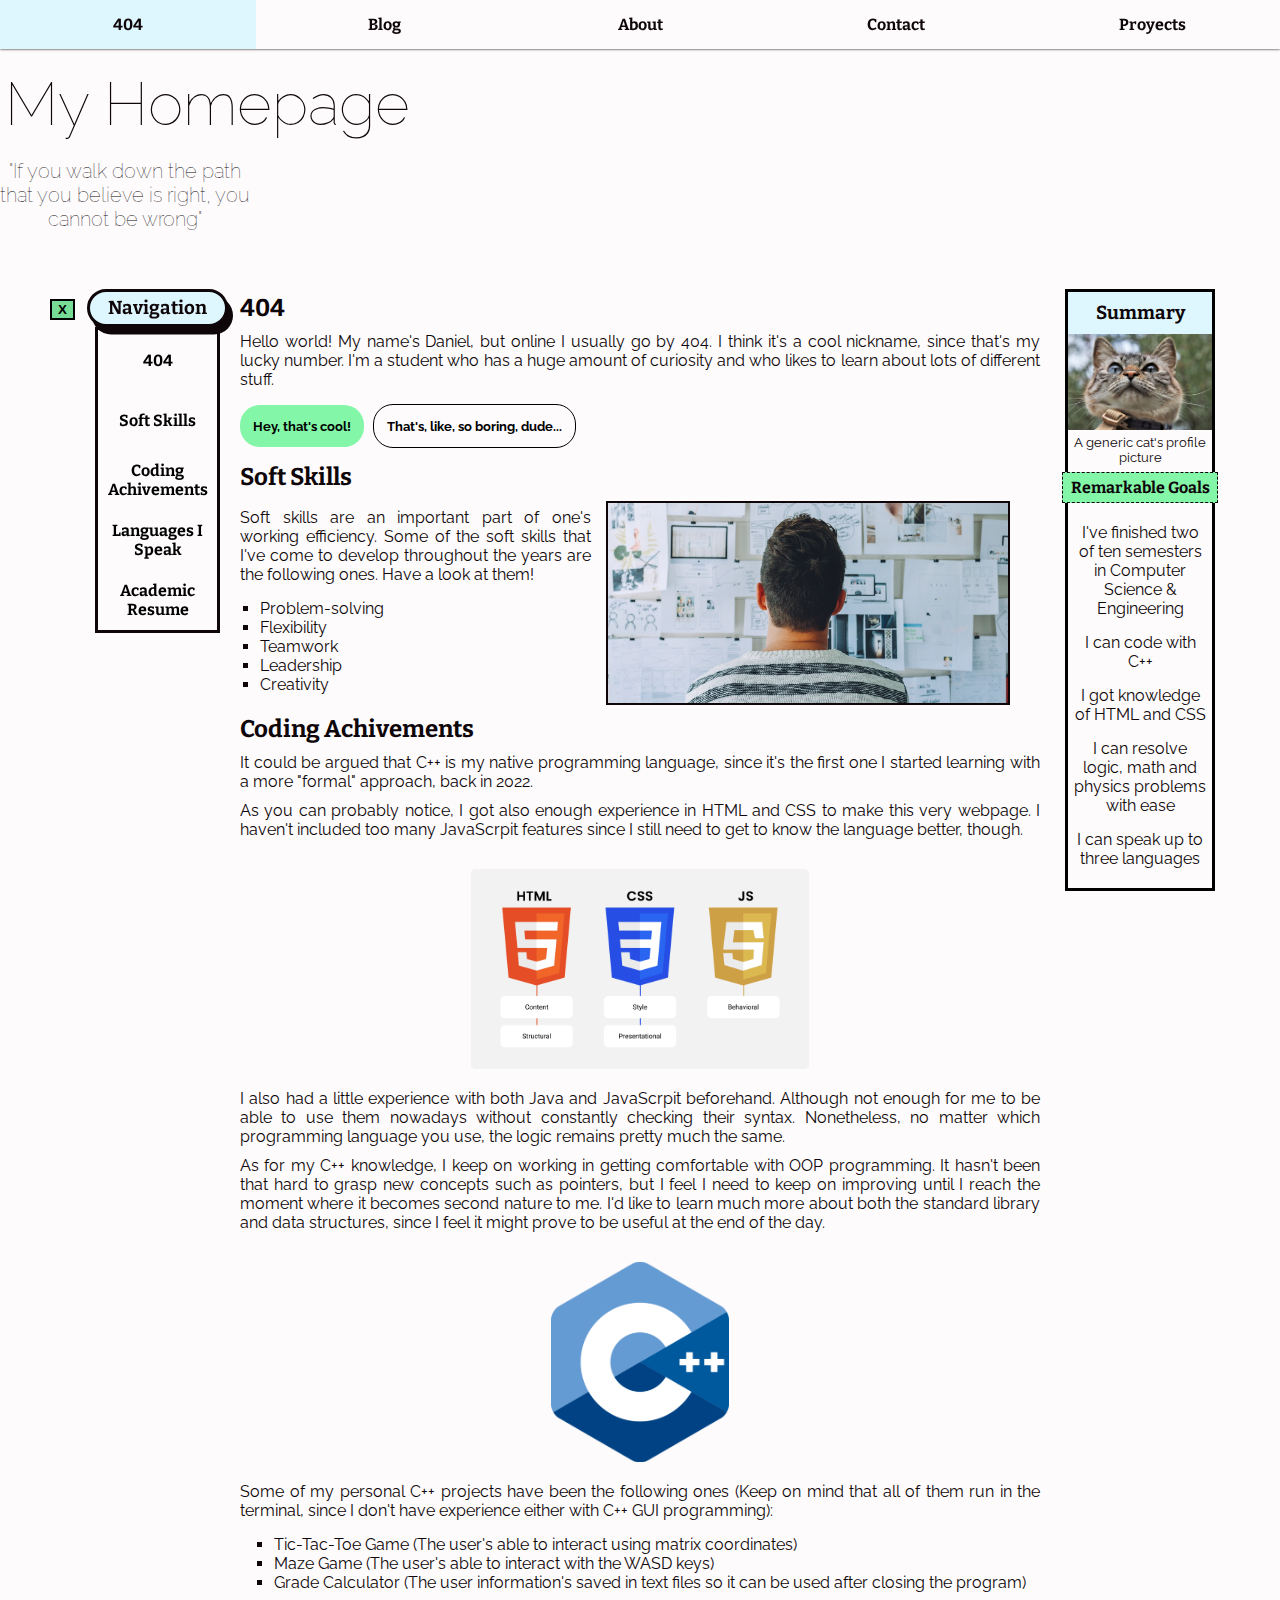
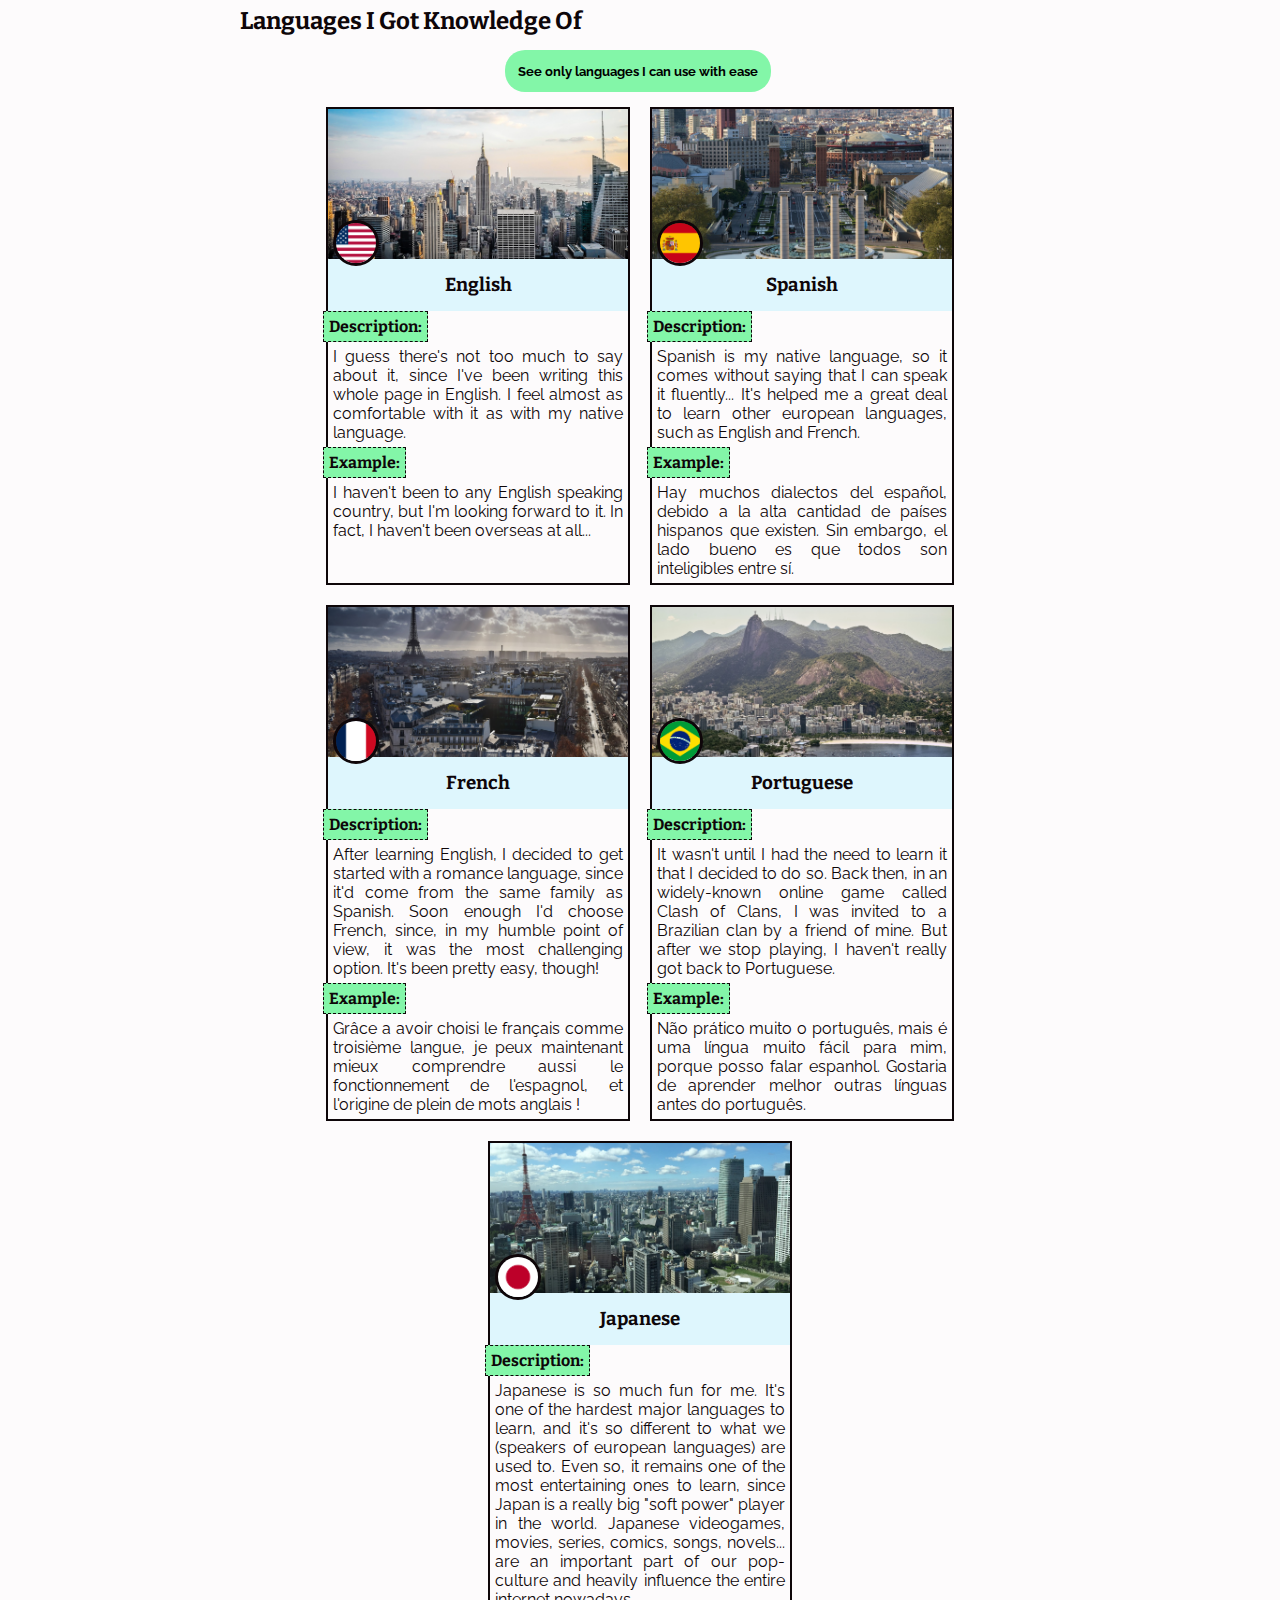
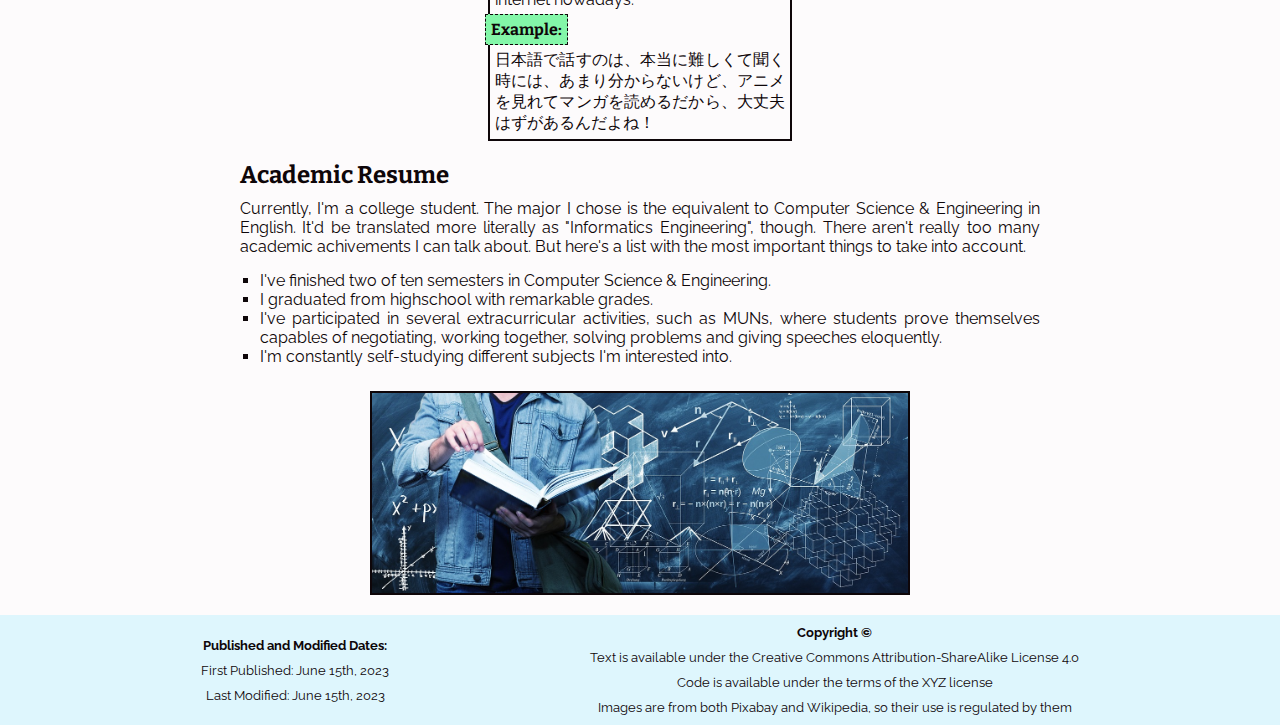
<file: Index.html>
<!DOCTYPE html>
<html lang="en-US">
  <head>
    <meta charset="UTF-8">
    <script src="/script/script.js"></script>
    <link rel="stylesheet" href="/styles/General Style.css">
    <link rel="icon" type="image/x-icon" href="/images/house-solid.svg">
    <link rel="preconnect" href="https://fonts.googleapis.com">
    <link rel="preconnect" href="https://fonts.gstatic.com" crossorigin>
    <link href="https://fonts.googleapis.com/css2?family=Bitter&family=Raleway:wght@100;400&display=swap" rel="stylesheet">
    <title>404 &#124; Home &#128526;</title>
  </head>
  <body>
    <header class="header-bar">
      <ul class="header-list">
        <li class="active-header"><a>404</a></li>
        <li><a>Blog</a></li>
        <li><a>About</a></li>
        <li><a>Contact</a></li>
        <li><a>Proyects</a></li>
      </ul>
    </header>
    <section class="head-section">
      <div class="black-background">
        <h1 class="head-title">My Homepage</h1>
        <p class="head-quote">"If you walk down the path that you believe is right, you cannot be wrong"</p> 
      </div>
    </section>
    <div class="page-main">
      <nav>
        <div class="navigation-section">
          <button onclick="closeNav()" id="nav-button">X</button>
          <h3>Navigation</h3>
          <ul id="nav-list">
            <li><a href="#chapter-1"><p>404</p></a></li>
            <li><a href="#chapter-2"><p>Soft Skills</p></a></li>
            <li><a href="#chapter-3"><p>Coding Achivements</p></a></li>
            <li><a href="#chapter-4"><p>Languages I Speak</p></a></li>
            <li><a href="#chapter-5"><p>Academic Resume</p></a></li>
          </ul>
        </div>
      </nav>
      <div class="page-content">
        <div class="page-section">
          <h2 id="chapter-1">404</h2>
          <p>Hello world! My name's Daniel, but online I usually go by 404. I think it's a cool nickname, since that's my lucky number. I'm a student who has a huge amount of curiosity and who likes to learn about lots of different stuff.</p>
          <button class="primary-button" onclick="coolAlert()">Hey, that's cool!</button>
          <button class="secondary-button" onclick="boringAlert()">That's, like, so boring, dude...</button>
        </div>
        <div class="page-section">
          <h2 id="chapter-2">Soft Skills</h2>
          <div class="soft-skills-content">
            <div class="soft-skill-text">
              <p>Soft skills are an important part of one's working efficiency. Some of the soft skills that I've come to develop throughout the years are the following ones. Have a look at them!</p>
              <ul>
                <li>Problem-solving</li>
                <li>Flexibility</li>
                <li>Teamwork</li>
                <li>Leadership</li>
                <li>Creativity</li>
              </ul>
            </div>
            <img class="thinking-img" src="/images/thinking-man.jpg" alt="thinking-man">
          </div>
        </div>
        <div class="page-section">
          <h2 id="chapter-3">Coding Achivements</h2>
          <div class="coding-content">
            <p>It could be argued that C++ is my native programming language, since it's the first one I started learning with a more "formal" approach, back in 2022.</p>
            <p>As you can probably notice, I got also enough experience in HTML and CSS to make this very webpage. I haven't included too many JavaScrpit features since I still need to get to know the language better, though.</p>
            <img class="centered-img" src="/images/web-development.webp" alt="web-dev">
            <p>I also had a little experience with both Java and JavaScrpit beforehand. Although not enough for me to be able to use them nowadays without constantly checking their syntax. Nonetheless, no matter which programming language you use, the logic remains pretty much the same.</p>
            <p>As for my C++ knowledge, I keep on working in getting comfortable with OOP programming. It hasn't been that hard to grasp new concepts such as pointers, but I feel I need to keep on improving until I reach the moment where it becomes second nature to me. I'd like to learn much more about both the standard library and data structures, since I feel it might prove to be useful at the end of the day.</p>
            <img class="centered-img" src="/images/ISO_C++_Logo.svg.png" alt="cpp">
            <p>Some of my personal C++ projects have been the following ones (Keep on mind that all of them run in the terminal, since I don't have experience either with C++ GUI programming):</p>
            <ul>
              <li>Tic-Tac-Toe Game (The user's able to interact using matrix coordinates)</li>
              <li>Maze Game (The user's able to interact with the WASD keys)</li>
              <li>Grade Calculator (The user information's saved in text files so it can be used after closing the program)</li>
            </ul>
          </div>
        </div>
        <div class="page-section">
          <h2 id="chapter-4">Languages I Got Knowledge Of</h2>
          <div class="languages-section">
            <button class="primary-button" id="visible-languages-button" onclick="changeVisibleLanguages()">See only languages I can use with ease</button>
            <div class="language-grid" id="language-grid">
              <div class="language-section">
                <div class="upper-language-part">
                  <img class="background-img" src="/images/new-york-city.jpg" alt="eng-background">
                  <img class="flag-img" src="/images/us-flag.png" alt="us-flag">
                  <div class="language-level" id="en-level">C1</div>
                </div>
                <div class="lower-language-part">
                  <h3>English</h3>
                  <h4>Description:</h4>
                  <p>I guess there's not too much to say about it, since I've been writing this whole page in English. I feel almost as comfortable with it as with my native language.</p>
                  <h4>Example: </h4>
                  <p>I haven't been to any English speaking country, but I'm looking forward to it. In fact, I haven't been overseas at all...</p>
                </div>
              </div>
              <div class="language-section">
                <div class="upper-language-part">
                  <img class="background-img" src="/images/barcelona.jpg" alt="es-background">
                  <img class="flag-img" src="images/es-flag.png" alt="spain-flag">
                  <div class="language-level" id="es-level">Native</div>
                </div>
                <div class="lower-language-part">
                  <h3>Spanish</h3>
                  <h4>Description:</h4>
                  <p>Spanish is my native language, so it comes without saying that I can speak it fluently... It's helped me a great deal to learn other european languages, such as English and French.</p>
                  <h4>Example: </h4>
                  <p>Hay muchos dialectos del español, debido a la alta cantidad de países hispanos que existen. Sin embargo, el lado bueno es que todos son inteligibles entre sí.</p>
                </div>
              </div>
              <div class="language-section">
                <div class="upper-language-part">
                  <img class="background-img" src="/images/paris.jpg" alt="fr-background">
                  <img class="flag-img" src="/images/fr-flag.png" alt="france-flag">
                  <div class="language-level" id="fr-level">B1</div>
                </div>
                <div class="lower-language-part">
                  <h3>French</h3>
                  <h4>Description:</h4>
                  <p>After learning English, I decided to get started with a romance language, since it'd come from the same family as Spanish. Soon enough I'd choose French, since, in my humble point of view, it was the most challenging option. It's been pretty easy, though!</p>
                  <h4>Example: </h4>
                  <p>Grâce a avoir choisi le français comme troisième langue, je peux maintenant mieux comprendre aussi le fonctionnement de l'espagnol, et l'origine de plein de mots anglais !</p>
                </div>
              </div>
              <div class="language-section" id="portuguese">
                <div class="upper-language-part">
                  <img class="background-img" src="/images/rio-de-janeiro.jpg" alt="br-background">
                  <img class="flag-img" src="/images/br-flag.png" alt="br-flag">
                </div>
                <div class="lower-language-part">
                  <h3>Portuguese</h3>
                  <h4>Description:</h4>
                  <p>It wasn't until I had the need to learn it that I decided to do so. Back then, in an widely-known online game called Clash of Clans, I was invited to a Brazilian clan by a friend of mine. But after we stop playing, I haven't really got back to Portuguese.</p>
                  <h4>Example: </h4>
                  <p>Não prático muito o português, mais é uma língua muito fácil para mim, porque posso falar espanhol. Gostaria de aprender melhor outras línguas antes do português.</p>
                </div>
              </div>
              <div class="language-section" id="japanese">
                <div class="upper-language-part">
                  <img class="background-img" src="/images/tokyo.jpg" alt="jp-background">
                  <img class="flag-img" src="/images/jp-flag.png" alt="jp-flag">
                </div>
                <div class="lower-language-part">
                  <h3>Japanese</h3>
                  <h4>Description:</h4>
                  <p>Japanese is so much fun for me. It's one of the hardest major languages to learn, and it's so different to what we (speakers of european languages) are used to. Even so, it remains one of the most entertaining ones to learn, since Japan is a really big "soft power" player in the world. Japanese videogames, movies, series, comics, songs, novels... are an important part of our pop-culture and heavily influence the entire internet nowadays.</p>
                  <h4>Example: </h4>
                  <p class="japanese-text">日本語で話すのは、本当に難しくて聞く時には、あまり分からないけど、アニメを見れてマンガを読めるだから、大丈夫はずがあるんだよね！</p>
                </div>
              </div>
            </div>
          </div>
        </div>
        <h2 id="chapter-5">Academic Resume</h2>
        <p>Currently, I'm a college student. The major I chose is the equivalent to Computer Science & Engineering in English. It'd be translated more literally as "Informatics Engineering", though. There aren't really too many academic achivements I can talk about. But here's a list with the most important things to take into account.</p>
        <ul>
          <li>I've finished two of ten semesters in Computer Science & Engineering.</li>
          <li>I graduated from highschool with remarkable grades.</li>
          <li>I've participated in several extracurricular activities, such as MUNs, where students prove themselves capables of negotiating, working together, solving problems and giving speeches eloquently.</li>
          <li>I'm constantly self-studying different subjects I'm interested into.</li>
        </ul>
        <img class="student-img" src="/images/student.jpg" alt="student">
      </div>
      <div class="vertical-bar">
        <div class="vertical-content">
          <h3>Summary</h3>
          <img src="/images/profile-pic.jpg" alt="404-pic">
          <p class="pic-description">A generic cat's profile picture</p>
          <h4>Remarkable Goals</h4>
          <ul>
            <li>I've finished two of ten semesters in Computer Science & Engineering</li>
            <li>I can code with C++</li>
            <li>I got knowledge of HTML and CSS</li>
            <li>I can resolve logic, math and physics problems with ease</li>
            <li>I can speak up to three languages</li>
          </ul>
        </div>
      </div>
    </div>
    <div class="footer">
      <div>
        <p class="footer-title">Published and Modified Dates:</p>
        <p>First Published: June 15th, 2023</p>
        <p>Last Modified: June 15th, 2023</p>
      </div>
      <div>
        <p class="footer-title">Copyright &#169;</p>
        <p>Text is available under the Creative Commons Attribution-ShareAlike License 4.0</p>
        <p>Code is available under the terms of the XYZ license</p>
        <p>Images are from both Pixabay and Wikipedia, so their use is regulated by them</p>
      </div>
    </div>
  </body>
</html>
</file>
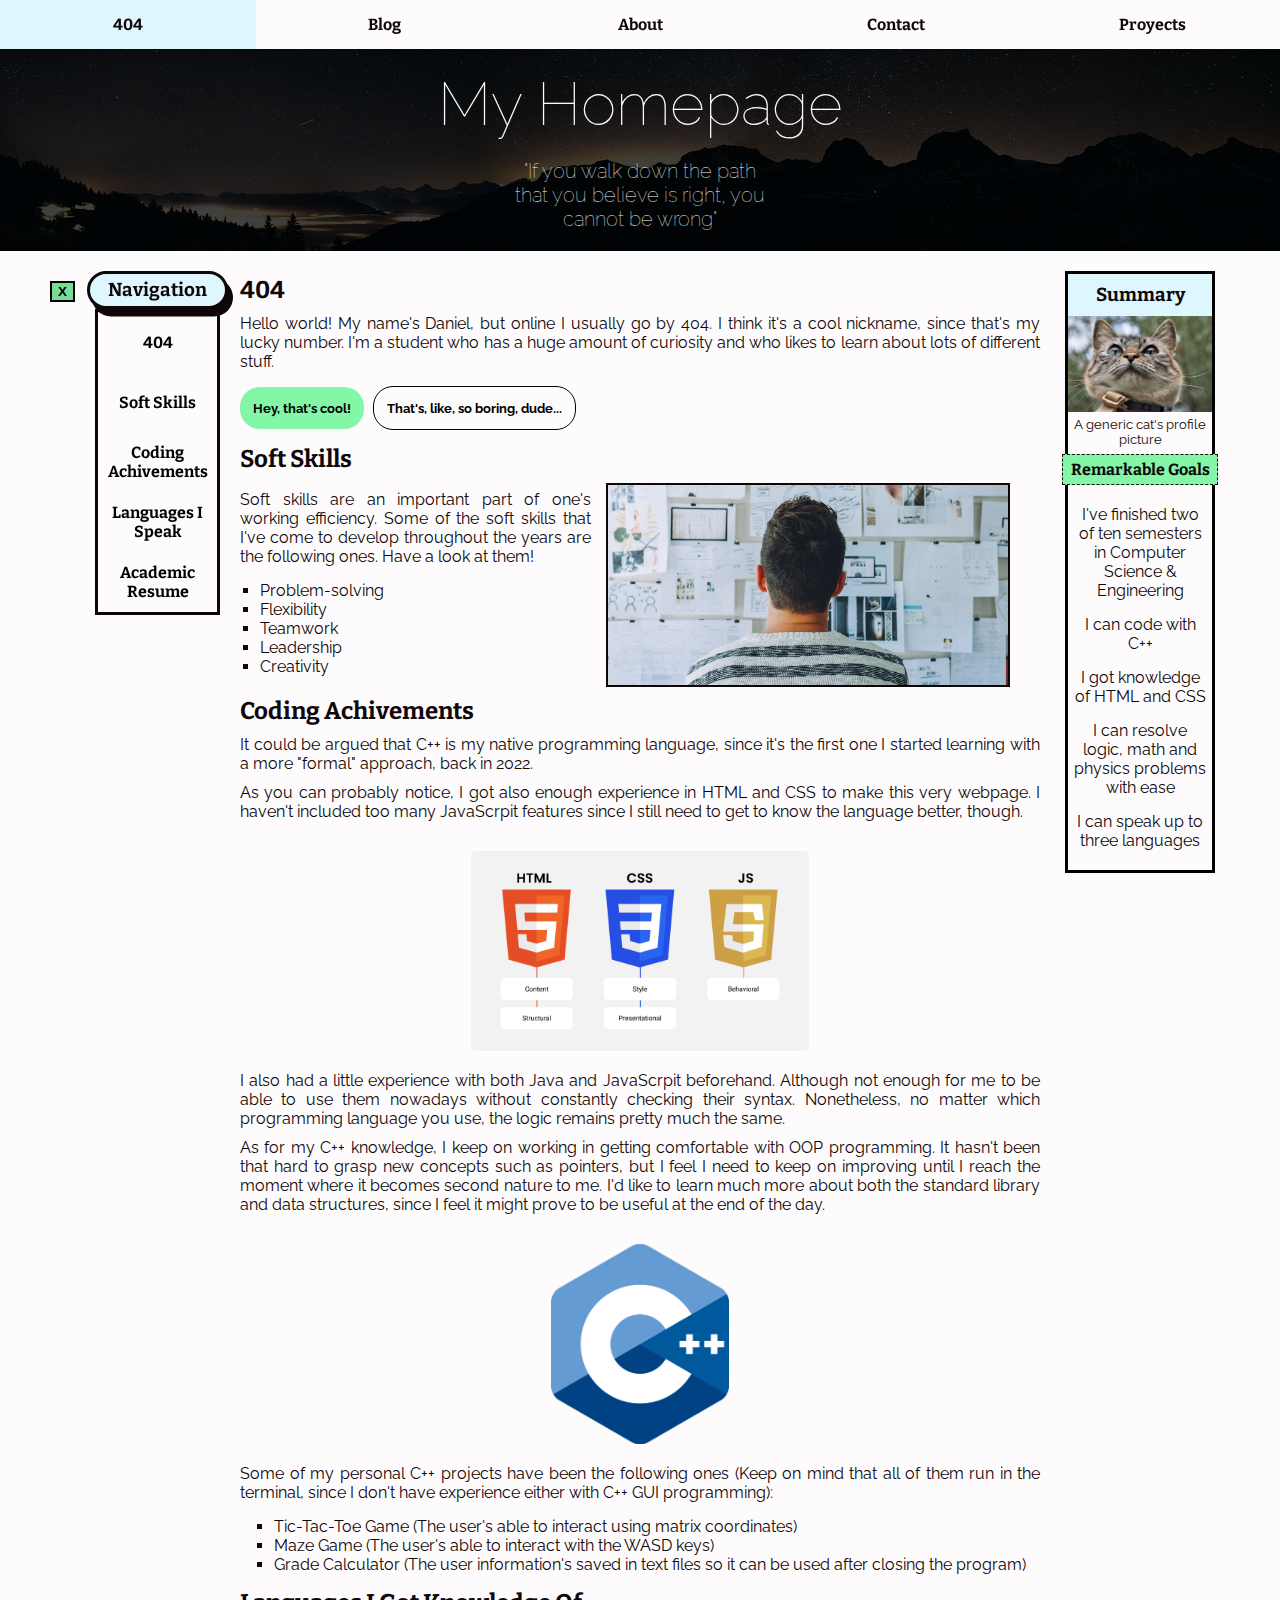
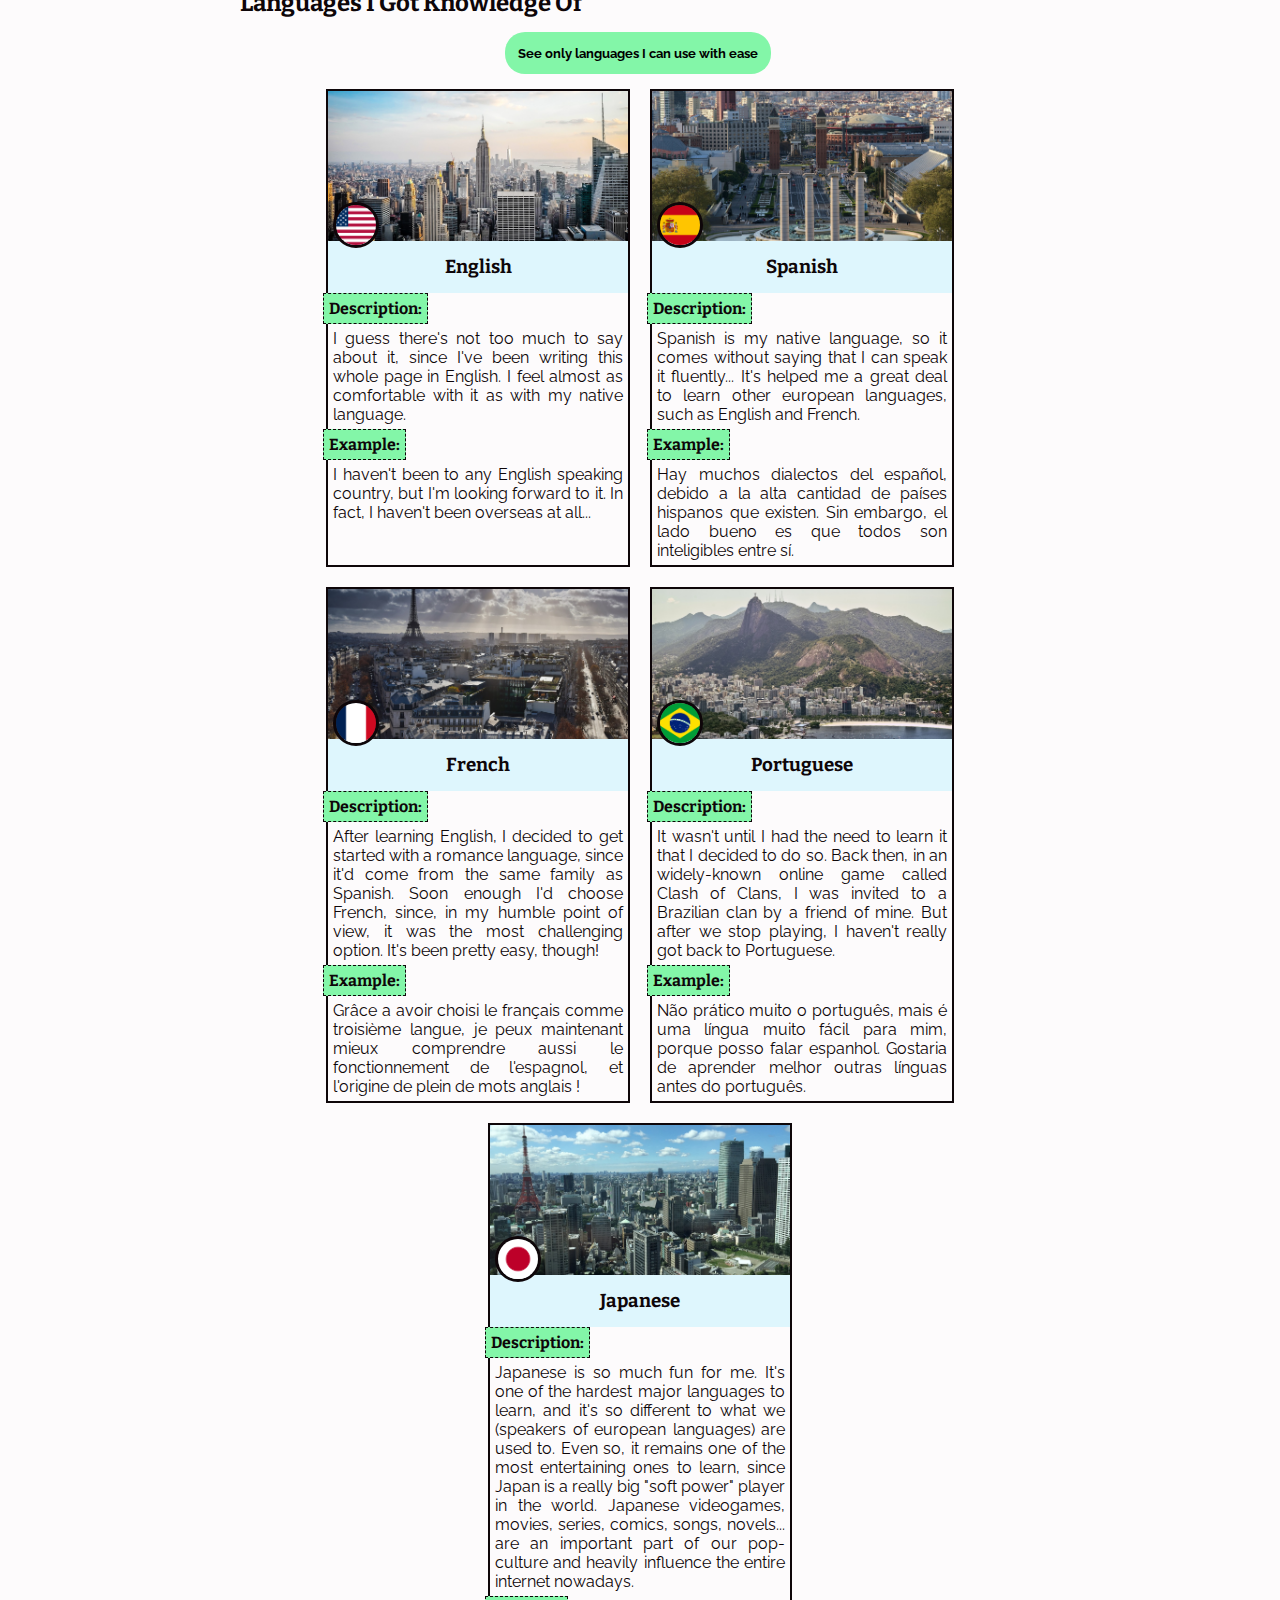
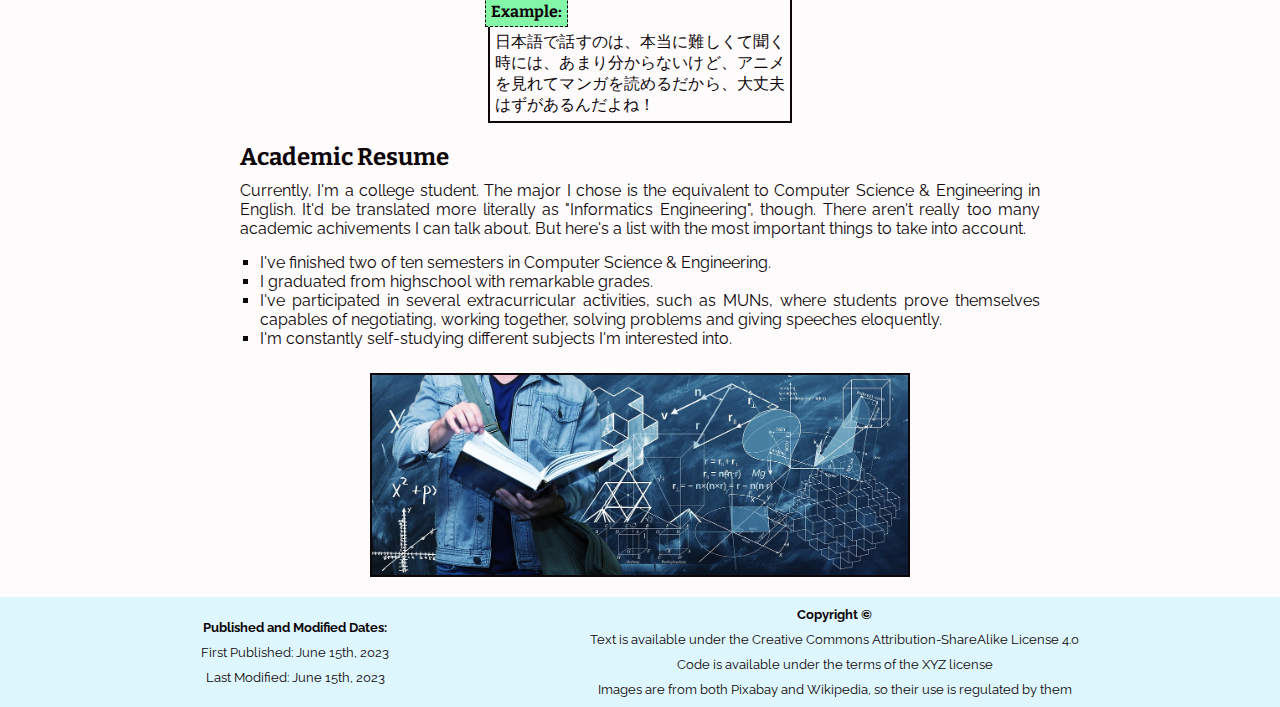
<file: index.html>
<!DOCTYPE html>
<html lang="en-US">
  <head>
    <meta charset="UTF-8">
    <meta name="viewport" content="width=device-width, initial-scale=1.0">
    <script src="script/script.js"></script>
    <link rel="stylesheet" href="styles/General Style.css">
    <link rel="icon" type="image/x-icon" href="images/house-solid.svg">
    <link rel="preconnect" href="https://fonts.googleapis.com">
    <link rel="preconnect" href="https://fonts.gstatic.com" crossorigin>
    <link href="https://fonts.googleapis.com/css2?family=Bitter&family=Raleway:wght@100;400&display=swap" rel="stylesheet">
    <title>404 &#124; Home &#128526;</title>
  </head>
  <body>
    <header class="header-bar">
      <ul class="header-list">
        <li class="active-header"><a>404</a></li>
        <li><a>Blog</a></li>
        <li><a>About</a></li>
        <li><a>Contact</a></li>
        <li><a>Proyects</a></li>
      </ul>
    </header>
    <section class="head-section">
      <div>
        <img class="head-img" src="images/starry-sky.jpg" alt="starry-sky">
        <div class="head-text">
          <h1 class="head-title">My Homepage</h1>
          <p class="head-quote">"If you walk down the path that you believe is right, you cannot be wrong"</p> 
        </div>
      </div>
    </section>
    <div class="page-main">
      <nav>
        <div class="navigation-section">
          <button onclick="closeNav()" id="nav-button">X</button>
          <h3>Navigation</h3>
          <ul id="nav-list">
            <li><a href="#chapter-1"><p>404</p></a></li>
            <li><a href="#chapter-2"><p>Soft Skills</p></a></li>
            <li><a href="#chapter-3"><p>Coding Achivements</p></a></li>
            <li><a href="#chapter-4"><p>Languages I Speak</p></a></li>
            <li><a href="#chapter-5"><p>Academic Resume</p></a></li>
          </ul>
        </div>
      </nav>
      <div class="page-content">
        <div class="page-section">
          <h2 id="chapter-1">404</h2>
          <p>Hello world! My name's Daniel, but online I usually go by 404. I think it's a cool nickname, since that's my lucky number. I'm a student who has a huge amount of curiosity and who likes to learn about lots of different stuff.</p>
          <button class="primary-button" onclick="coolAlert()">Hey, that's cool!</button>
          <button class="secondary-button" onclick="boringAlert()">That's, like, so boring, dude...</button>
        </div>
        <div class="page-section">
          <h2 id="chapter-2">Soft Skills</h2>
          <div class="soft-skills-content">
            <div class="soft-skill-text">
              <p>Soft skills are an important part of one's working efficiency. Some of the soft skills that I've come to develop throughout the years are the following ones. Have a look at them!</p>
              <ul>
                <li>Problem-solving</li>
                <li>Flexibility</li>
                <li>Teamwork</li>
                <li>Leadership</li>
                <li>Creativity</li>
              </ul>
            </div>
            <img class="thinking-img" src="images/thinking-man.jpg" alt="thinking-man">
          </div>
        </div>
        <div class="page-section">
          <h2 id="chapter-3">Coding Achivements</h2>
          <div class="coding-content">
            <p>It could be argued that C++ is my native programming language, since it's the first one I started learning with a more "formal" approach, back in 2022.</p>
            <p>As you can probably notice, I got also enough experience in HTML and CSS to make this very webpage. I haven't included too many JavaScrpit features since I still need to get to know the language better, though.</p>
            <img class="centered-img" src="images/web-development.webp" alt="web-dev">
            <p>I also had a little experience with both Java and JavaScrpit beforehand. Although not enough for me to be able to use them nowadays without constantly checking their syntax. Nonetheless, no matter which programming language you use, the logic remains pretty much the same.</p>
            <p>As for my C++ knowledge, I keep on working in getting comfortable with OOP programming. It hasn't been that hard to grasp new concepts such as pointers, but I feel I need to keep on improving until I reach the moment where it becomes second nature to me. I'd like to learn much more about both the standard library and data structures, since I feel it might prove to be useful at the end of the day.</p>
            <img class="centered-img" src="images/ISO_C++_Logo.svg.png" alt="cpp">
            <p>Some of my personal C++ projects have been the following ones (Keep on mind that all of them run in the terminal, since I don't have experience either with C++ GUI programming):</p>
            <ul>
              <li>Tic-Tac-Toe Game (The user's able to interact using matrix coordinates)</li>
              <li>Maze Game (The user's able to interact with the WASD keys)</li>
              <li>Grade Calculator (The user information's saved in text files so it can be used after closing the program)</li>
            </ul>
          </div>
        </div>
        <div class="page-section">
          <h2 id="chapter-4">Languages I Got Knowledge Of</h2>
          <div class="languages-section">
            <button class="primary-button" id="visible-languages-button" onclick="changeVisibleLanguages()">See only languages I can use with ease</button>
            <div class="language-grid" id="language-grid">
              <div class="language-section">
                <div class="upper-language-part">
                  <img class="background-img" src="images/new-york-city.jpg" alt="eng-background">
                  <img class="flag-img" src="images/us-flag.png" alt="us-flag">
                  <div class="language-level" id="en-level">C1</div>
                </div>
                <div class="lower-language-part">
                  <h3>English</h3>
                  <h4>Description:</h4>
                  <p>I guess there's not too much to say about it, since I've been writing this whole page in English. I feel almost as comfortable with it as with my native language.</p>
                  <h4>Example: </h4>
                  <p>I haven't been to any English speaking country, but I'm looking forward to it. In fact, I haven't been overseas at all...</p>
                </div>
              </div>
              <div class="language-section">
                <div class="upper-language-part">
                  <img class="background-img" src="images/barcelona.jpg" alt="es-background">
                  <img class="flag-img" src="images/es-flag.png" alt="spain-flag">
                  <div class="language-level" id="es-level">Native</div>
                </div>
                <div class="lower-language-part">
                  <h3>Spanish</h3>
                  <h4>Description:</h4>
                  <p>Spanish is my native language, so it comes without saying that I can speak it fluently... It's helped me a great deal to learn other european languages, such as English and French.</p>
                  <h4>Example: </h4>
                  <p>Hay muchos dialectos del español, debido a la alta cantidad de países hispanos que existen. Sin embargo, el lado bueno es que todos son inteligibles entre sí.</p>
                </div>
              </div>
              <div class="language-section">
                <div class="upper-language-part">
                  <img class="background-img" src="images/paris.jpg" alt="fr-background">
                  <img class="flag-img" src="images/fr-flag.png" alt="france-flag">
                  <div class="language-level" id="fr-level">B1</div>
                </div>
                <div class="lower-language-part">
                  <h3>French</h3>
                  <h4>Description:</h4>
                  <p>After learning English, I decided to get started with a romance language, since it'd come from the same family as Spanish. Soon enough I'd choose French, since, in my humble point of view, it was the most challenging option. It's been pretty easy, though!</p>
                  <h4>Example: </h4>
                  <p>Grâce a avoir choisi le français comme troisième langue, je peux maintenant mieux comprendre aussi le fonctionnement de l'espagnol, et l'origine de plein de mots anglais !</p>
                </div>
              </div>
              <div class="language-section" id="portuguese">
                <div class="upper-language-part">
                  <img class="background-img" src="images/rio-de-janeiro.jpg" alt="br-background">
                  <img class="flag-img" src="images/br-flag.png" alt="br-flag">
                </div>
                <div class="lower-language-part">
                  <h3>Portuguese</h3>
                  <h4>Description:</h4>
                  <p>It wasn't until I had the need to learn it that I decided to do so. Back then, in an widely-known online game called Clash of Clans, I was invited to a Brazilian clan by a friend of mine. But after we stop playing, I haven't really got back to Portuguese.</p>
                  <h4>Example: </h4>
                  <p>Não prático muito o português, mais é uma língua muito fácil para mim, porque posso falar espanhol. Gostaria de aprender melhor outras línguas antes do português.</p>
                </div>
              </div>
              <div class="language-section" id="japanese">
                <div class="upper-language-part">
                  <img class="background-img" src="images/tokyo.jpg" alt="jp-background">
                  <img class="flag-img" src="images/jp-flag.png" alt="jp-flag">
                </div>
                <div class="lower-language-part">
                  <h3>Japanese</h3>
                  <h4>Description:</h4>
                  <p>Japanese is so much fun for me. It's one of the hardest major languages to learn, and it's so different to what we (speakers of european languages) are used to. Even so, it remains one of the most entertaining ones to learn, since Japan is a really big "soft power" player in the world. Japanese videogames, movies, series, comics, songs, novels... are an important part of our pop-culture and heavily influence the entire internet nowadays.</p>
                  <h4>Example: </h4>
                  <p class="japanese-text">日本語で話すのは、本当に難しくて聞く時には、あまり分からないけど、アニメを見れてマンガを読めるだから、大丈夫はずがあるんだよね！</p>
                </div>
              </div>
            </div>
          </div>
        </div>
        <h2 id="chapter-5">Academic Resume</h2>
        <p>Currently, I'm a college student. The major I chose is the equivalent to Computer Science & Engineering in English. It'd be translated more literally as "Informatics Engineering", though. There aren't really too many academic achivements I can talk about. But here's a list with the most important things to take into account.</p>
        <ul>
          <li>I've finished two of ten semesters in Computer Science & Engineering.</li>
          <li>I graduated from highschool with remarkable grades.</li>
          <li>I've participated in several extracurricular activities, such as MUNs, where students prove themselves capables of negotiating, working together, solving problems and giving speeches eloquently.</li>
          <li>I'm constantly self-studying different subjects I'm interested into.</li>
        </ul>
        <img class="student-img" src="images/student.jpg" alt="student">
      </div>
      <div class="vertical-bar">
        <div class="vertical-content">
          <h3>Summary</h3>
          <img src="images/profile-pic.jpg" alt="404-pic">
          <p class="pic-description">A generic cat's profile picture</p>
          <h4>Remarkable Goals</h4>
          <ul>
            <li>I've finished two of ten semesters in Computer Science & Engineering</li>
            <li>I can code with C++</li>
            <li>I got knowledge of HTML and CSS</li>
            <li>I can resolve logic, math and physics problems with ease</li>
            <li>I can speak up to three languages</li>
          </ul>
        </div>
      </div>
    </div>
    <div class="footer">
      <div>
        <p class="footer-title">Published and Modified Dates:</p>
        <p>First Published: June 15th, 2023</p>
        <p>Last Modified: June 15th, 2023</p>
      </div>
      <div>
        <p class="footer-title">Copyright &#169;</p>
        <p>Text is available under the Creative Commons Attribution-ShareAlike License 4.0</p>
        <p>Code is available under the terms of the XYZ license</p>
        <p>Images are from both Pixabay and Wikipedia, so their use is regulated by them</p>
      </div>
    </div>
  </body>
</html>
</file>
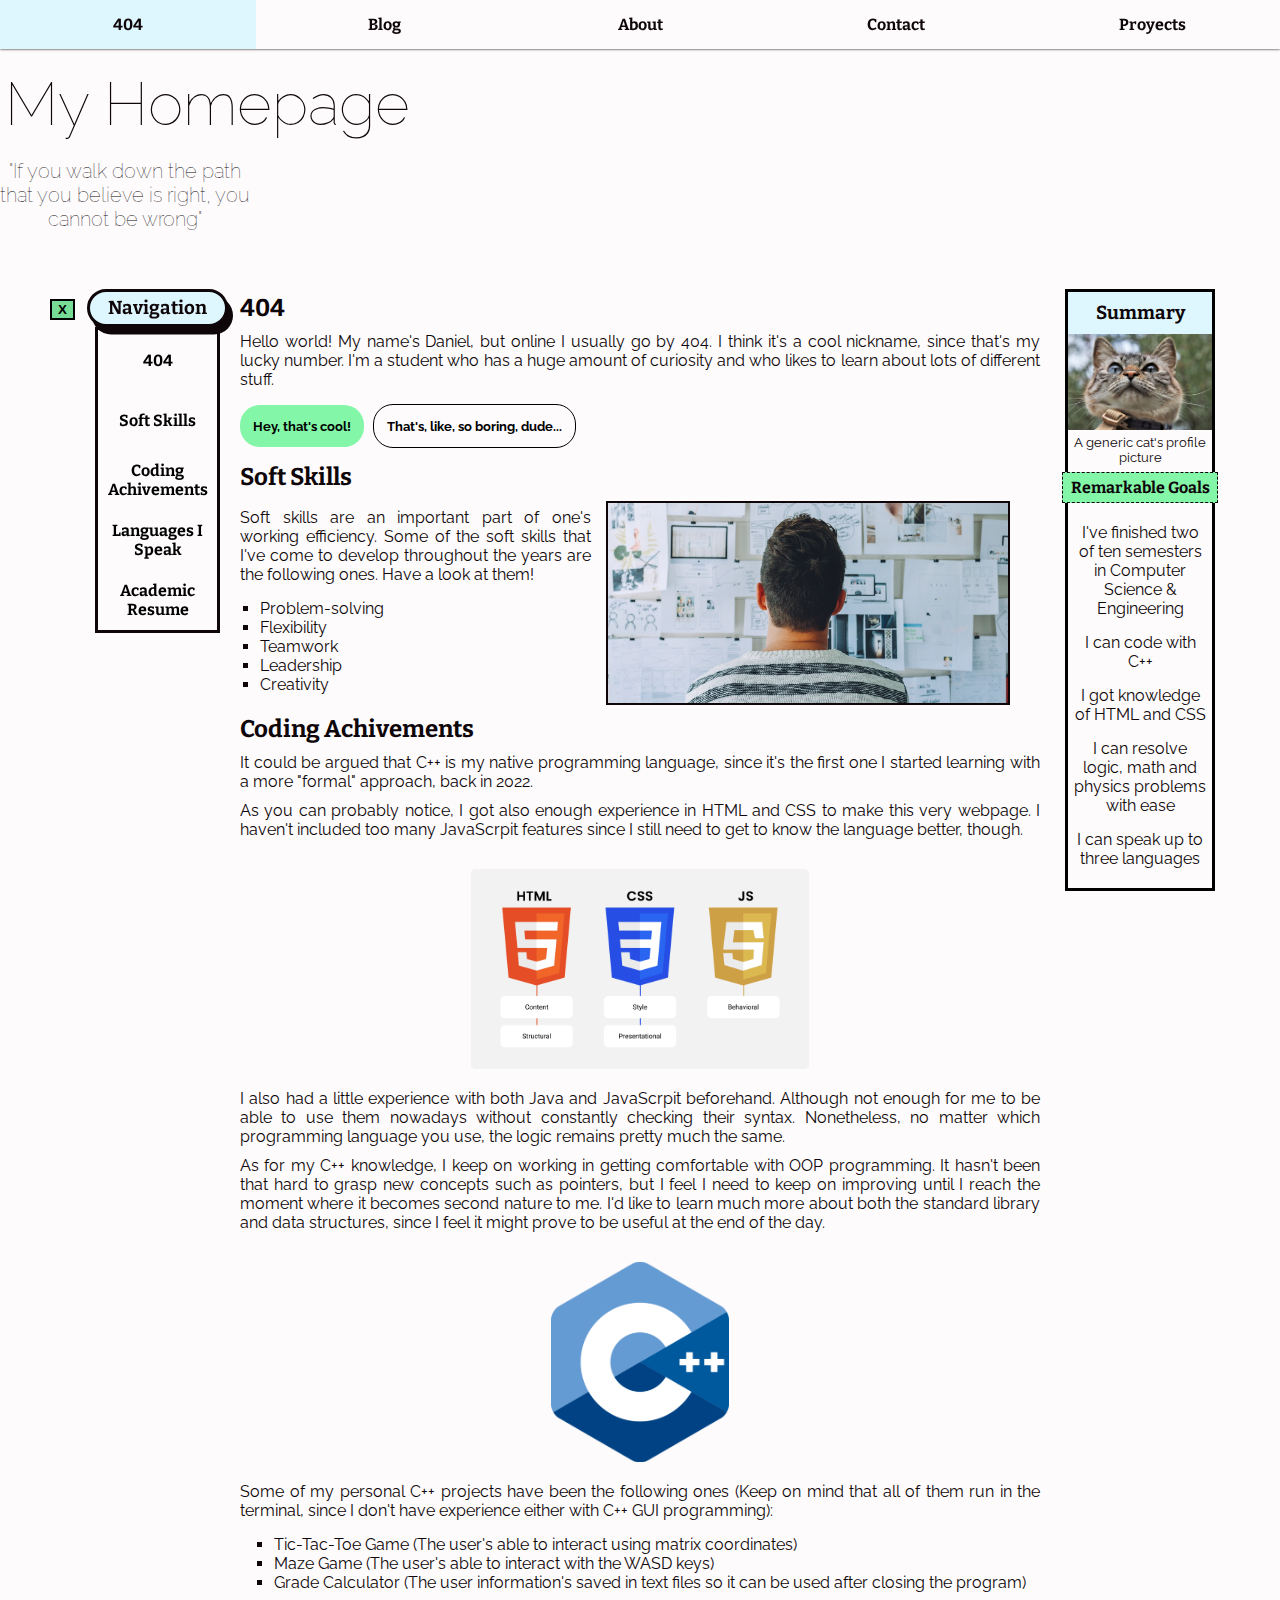
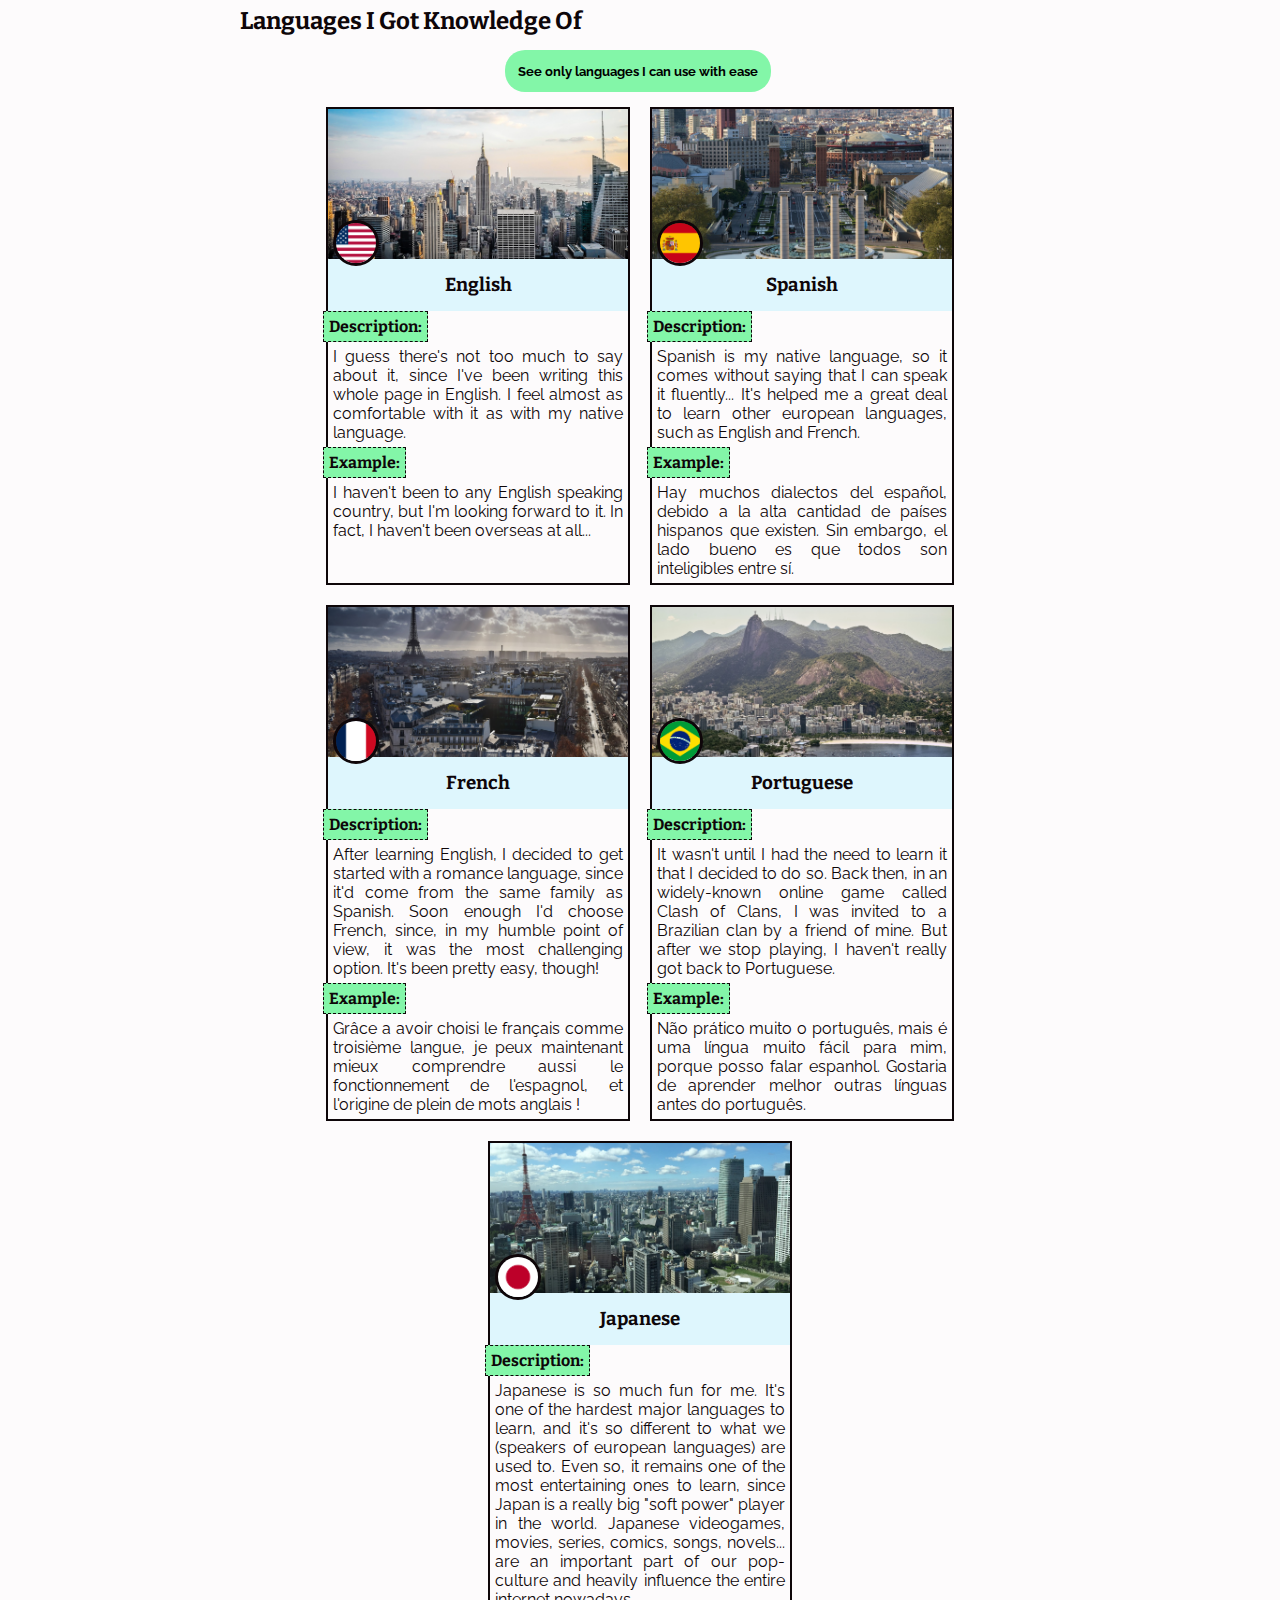
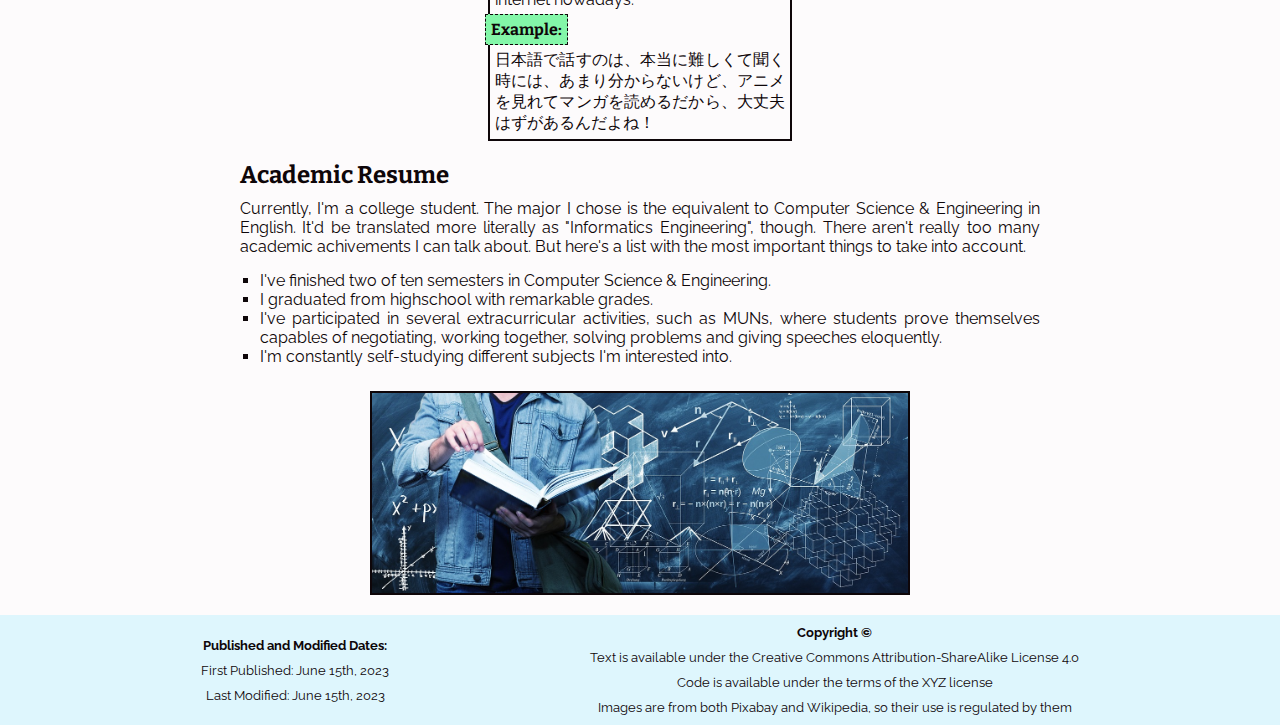
<file: 404 Home.html>
<!DOCTYPE html>
<html lang="en-US">
  <head>
    <meta charset="UTF-8">
    <script src="/script/script.js"></script>
    <link rel="stylesheet" href="/styles/General Style.css">
    <link rel="icon" type="image/x-icon" href="/images/house-solid.svg">
    <link rel="preconnect" href="https://fonts.googleapis.com">
    <link rel="preconnect" href="https://fonts.gstatic.com" crossorigin>
    <link href="https://fonts.googleapis.com/css2?family=Bitter&family=Raleway:wght@100;400&display=swap" rel="stylesheet">
    <title>404 &#124; Home &#128526;</title>
  </head>
  <body>
    <header class="header-bar">
      <ul class="header-list">
        <li class="active-header"><a>404</a></li>
        <li><a>Blog</a></li>
        <li><a>About</a></li>
        <li><a>Contact</a></li>
        <li><a>Proyects</a></li>
      </ul>
    </header>
    <section class="head-section">
      <div class="black-background">
        <h1 class="head-title">My Homepage</h1>
        <p class="head-quote">"If you walk down the path that you believe is right, you cannot be wrong"</p> 
      </div>
    </section>
    <div class="page-main">
      <nav>
        <div class="navigation-section">
          <button onclick="closeNav()" id="nav-button">X</button>
          <h3>Navigation</h3>
          <ul id="nav-list">
            <li><a href="#chapter-1"><p>404</p></a></li>
            <li><a href="#chapter-2"><p>Soft Skills</p></a></li>
            <li><a href="#chapter-3"><p>Coding Achivements</p></a></li>
            <li><a href="#chapter-4"><p>Languages I Speak</p></a></li>
            <li><a href="#chapter-5"><p>Academic Resume</p></a></li>
          </ul>
        </div>
      </nav>
      <div class="page-content">
        <div class="page-section">
          <h2 id="chapter-1">404</h2>
          <p>Hello world! My name's Daniel, but online I usually go by 404. I think it's a cool nickname, since that's my lucky number. I'm a student who has a huge amount of curiosity and who likes to learn about lots of different stuff.</p>
          <button class="primary-button" onclick="coolAlert()">Hey, that's cool!</button>
          <button class="secondary-button" onclick="boringAlert()">That's, like, so boring, dude...</button>
        </div>
        <div class="page-section">
          <h2 id="chapter-2">Soft Skills</h2>
          <div class="soft-skills-content">
            <div class="soft-skill-text">
              <p>Soft skills are an important part of one's working efficiency. Some of the soft skills that I've come to develop throughout the years are the following ones. Have a look at them!</p>
              <ul>
                <li>Problem-solving</li>
                <li>Flexibility</li>
                <li>Teamwork</li>
                <li>Leadership</li>
                <li>Creativity</li>
              </ul>
            </div>
            <img class="thinking-img" src="/images/thinking-man.jpg" alt="thinking-man">
          </div>
        </div>
        <div class="page-section">
          <h2 id="chapter-3">Coding Achivements</h2>
          <div class="coding-content">
            <p>It could be argued that C++ is my native programming language, since it's the first one I started learning with a more "formal" approach, back in 2022.</p>
            <p>As you can probably notice, I got also enough experience in HTML and CSS to make this very webpage. I haven't included too many JavaScrpit features since I still need to get to know the language better, though.</p>
            <img class="centered-img" src="/images/web-development.webp" alt="web-dev">
            <p>I also had a little experience with both Java and JavaScrpit beforehand. Although not enough for me to be able to use them nowadays without constantly checking their syntax. Nonetheless, no matter which programming language you use, the logic remains pretty much the same.</p>
            <p>As for my C++ knowledge, I keep on working in getting comfortable with OOP programming. It hasn't been that hard to grasp new concepts such as pointers, but I feel I need to keep on improving until I reach the moment where it becomes second nature to me. I'd like to learn much more about both the standard library and data structures, since I feel it might prove to be useful at the end of the day.</p>
            <img class="centered-img" src="/images/ISO_C++_Logo.svg.png" alt="cpp">
            <p>Some of my personal C++ projects have been the following ones (Keep on mind that all of them run in the terminal, since I don't have experience either with C++ GUI programming):</p>
            <ul>
              <li>Tic-Tac-Toe Game (The user's able to interact using matrix coordinates)</li>
              <li>Maze Game (The user's able to interact with the WASD keys)</li>
              <li>Grade Calculator (The user information's saved in text files so it can be used after closing the program)</li>
            </ul>
          </div>
        </div>
        <div class="page-section">
          <h2 id="chapter-4">Languages I Got Knowledge Of</h2>
          <div class="languages-section">
            <button class="primary-button" id="visible-languages-button" onclick="changeVisibleLanguages()">See only languages I can use with ease</button>
            <div class="language-grid" id="language-grid">
              <div class="language-section">
                <div class="upper-language-part">
                  <img class="background-img" src="/images/new-york-city.jpg" alt="eng-background">
                  <img class="flag-img" src="/images/us-flag.png" alt="us-flag">
                  <div class="language-level" id="en-level">C1</div>
                </div>
                <div class="lower-language-part">
                  <h3>English</h3>
                  <h4>Description:</h4>
                  <p>I guess there's not too much to say about it, since I've been writing this whole page in English. I feel almost as comfortable with it as with my native language.</p>
                  <h4>Example: </h4>
                  <p>I haven't been to any English speaking country, but I'm looking forward to it. In fact, I haven't been overseas at all...</p>
                </div>
              </div>
              <div class="language-section">
                <div class="upper-language-part">
                  <img class="background-img" src="/images/barcelona.jpg" alt="es-background">
                  <img class="flag-img" src="images/es-flag.png" alt="spain-flag">
                  <div class="language-level" id="es-level">Native</div>
                </div>
                <div class="lower-language-part">
                  <h3>Spanish</h3>
                  <h4>Description:</h4>
                  <p>Spanish is my native language, so it comes without saying that I can speak it fluently... It's helped me a great deal to learn other european languages, such as English and French.</p>
                  <h4>Example: </h4>
                  <p>Hay muchos dialectos del español, debido a la alta cantidad de países hispanos que existen. Sin embargo, el lado bueno es que todos son inteligibles entre sí.</p>
                </div>
              </div>
              <div class="language-section">
                <div class="upper-language-part">
                  <img class="background-img" src="/images/paris.jpg" alt="fr-background">
                  <img class="flag-img" src="/images/fr-flag.png" alt="france-flag">
                  <div class="language-level" id="fr-level">B1</div>
                </div>
                <div class="lower-language-part">
                  <h3>French</h3>
                  <h4>Description:</h4>
                  <p>After learning English, I decided to get started with a romance language, since it'd come from the same family as Spanish. Soon enough I'd choose French, since, in my humble point of view, it was the most challenging option. It's been pretty easy, though!</p>
                  <h4>Example: </h4>
                  <p>Grâce a avoir choisi le français comme troisième langue, je peux maintenant mieux comprendre aussi le fonctionnement de l'espagnol, et l'origine de plein de mots anglais !</p>
                </div>
              </div>
              <div class="language-section" id="portuguese">
                <div class="upper-language-part">
                  <img class="background-img" src="/images/rio-de-janeiro.jpg" alt="br-background">
                  <img class="flag-img" src="/images/br-flag.png" alt="br-flag">
                </div>
                <div class="lower-language-part">
                  <h3>Portuguese</h3>
                  <h4>Description:</h4>
                  <p>It wasn't until I had the need to learn it that I decided to do so. Back then, in an widely-known online game called Clash of Clans, I was invited to a Brazilian clan by a friend of mine. But after we stop playing, I haven't really got back to Portuguese.</p>
                  <h4>Example: </h4>
                  <p>Não prático muito o português, mais é uma língua muito fácil para mim, porque posso falar espanhol. Gostaria de aprender melhor outras línguas antes do português.</p>
                </div>
              </div>
              <div class="language-section" id="japanese">
                <div class="upper-language-part">
                  <img class="background-img" src="/images/tokyo.jpg" alt="jp-background">
                  <img class="flag-img" src="/images/jp-flag.png" alt="jp-flag">
                </div>
                <div class="lower-language-part">
                  <h3>Japanese</h3>
                  <h4>Description:</h4>
                  <p>Japanese is so much fun for me. It's one of the hardest major languages to learn, and it's so different to what we (speakers of european languages) are used to. Even so, it remains one of the most entertaining ones to learn, since Japan is a really big "soft power" player in the world. Japanese videogames, movies, series, comics, songs, novels... are an important part of our pop-culture and heavily influence the entire internet nowadays.</p>
                  <h4>Example: </h4>
                  <p class="japanese-text">日本語で話すのは、本当に難しくて聞く時には、あまり分からないけど、アニメを見れてマンガを読めるだから、大丈夫はずがあるんだよね！</p>
                </div>
              </div>
            </div>
          </div>
        </div>
        <h2 id="chapter-5">Academic Resume</h2>
        <p>Currently, I'm a college student. The major I chose is the equivalent to Computer Science & Engineering in English. It'd be translated more literally as "Informatics Engineering", though. There aren't really too many academic achivements I can talk about. But here's a list with the most important things to take into account.</p>
        <ul>
          <li>I've finished two of ten semesters in Computer Science & Engineering.</li>
          <li>I graduated from highschool with remarkable grades.</li>
          <li>I've participated in several extracurricular activities, such as MUNs, where students prove themselves capables of negotiating, working together, solving problems and giving speeches eloquently.</li>
          <li>I'm constantly self-studying different subjects I'm interested into.</li>
        </ul>
        <img class="student-img" src="/images/student.jpg" alt="student">
      </div>
      <div class="vertical-bar">
        <div class="vertical-content">
          <h3>Summary</h3>
          <img src="/images/profile-pic.jpg" alt="404-pic">
          <p class="pic-description">A generic cat's profile picture</p>
          <h4>Remarkable Goals</h4>
          <ul>
            <li>I've finished two of ten semesters in Computer Science & Engineering</li>
            <li>I can code with C++</li>
            <li>I got knowledge of HTML and CSS</li>
            <li>I can resolve logic, math and physics problems with ease</li>
            <li>I can speak up to three languages</li>
          </ul>
        </div>
      </div>
    </div>
    <div class="footer">
      <div>
        <p class="footer-title">Published and Modified Dates:</p>
        <p>First Published: June 15th, 2023</p>
        <p>Last Modified: June 15th, 2023</p>
      </div>
      <div>
        <p class="footer-title">Copyright &#169;</p>
        <p>Text is available under the Creative Commons Attribution-ShareAlike License 4.0</p>
        <p>Code is available under the terms of the XYZ license</p>
        <p>Images are from both Pixabay and Wikipedia, so their use is regulated by them</p>
      </div>
    </div>
  </body>
</html>
</file>
<file: styles/General Style.css>
/*  Hello, this is 404
 *  I personally didn't think I'd use 
 *  too much space here, so I only created
 *  a file for css styles (I was wrong).
 *  If you're learning css, I totally discourage
 *  you of reading this code at all...
 *  Next time, I'll be sure to write cleaner code,
 *  since that's really important for the both
 *  readability and code maintenance (I didn't want to
 *  'improve' this code, because it'd be too bothersome
 *  and I'd rather work on other projects.)
 */

:root {
  --background: #fdfbfc;
  --text: #0e0609;
  --primary-color: #83f6a8;
  --darker-primary-color: #76dc96;
  --secondary-color: #def6fd;
  --darker-secondary-color: #cbeffa;
  --accent: #636c79;
  --clear-background: #d8d5d4;
}

body {
  text-align: justify;
  display: flex;
  flex-direction: column;
  align-items: center;
  margin: 0px;
  background-color: var(--background);
  color: var(--text);
  font-family: 'Raleway', sans-serif;
  overflow-x: hidden;
}

h2, h3, h4 {
  font-family: 'Bitter', serif;
  text-align: left;
}

h2::before {
  content:"";
  display:block;
  height: 60px;
  margin:-60px 0 0;
}

ul {
  list-style-type: square;
  padding-left: 20px;
  display: inline-block;
  margin: 5px 0px;
}

::-moz-selection {
  color: black;
  background: var(--primary-color);
}

::selection {
  color: black;
  background: var(--primary-color);
}

@media all and (max-width: 750px) {
  .vertical-bar {
    display: none;
  }
  .thinking-img {
    display: none;
  }
  .navigation-section button {
    display: none;
  }
}

.header-bar {
  width: 100%;
  background-color: var(--background);
  position: -webkit-sticky;
  position: sticky;
  top: 0;
  box-shadow: 0px 0px 2.5px 0px;
  z-index: 2;
}

.header-list {
  padding: 0px;
  display: flex;
  flex-direction: row;
  justify-content: space-evenly;
  list-style-type: none;
  margin: 0px;
}

.header-list li {
  padding-top: 15px;
  padding-bottom: 15px;
  flex: 1;
  cursor: pointer;
  transition: all 0.15s;
  font-weight: bold;
  text-align: center;
  font-family: 'Bitter', serif;
}

.header-list li:hover {
  background-color: var(--secondary-color);
}

.header-list li:active {
  background-color: var(--darker-secondary-color);
}

.active-header {
  background-color: var(--primary-color);
}

.head-section {
  cursor: default;
  width: 100%;
}

.head-section div {
  position: relative;
  width: 100%;
  min-height: 200px;
}

.head-img {
  position: absolute;
  width: 100%;
  height: 100%;
  filter: brightness(25%);
  object-fit: cover;
  object-position: center;
}

.head-text {
  color: var(--background);
  display: flex;
  flex-direction: column;
  align-items: center;
  justify-content: space-evenly;
  text-align: center;
}

.head-title {
  font-family: 'Raleway', sans-serif;
  font-weight: 100;
  font-size: 60px;
  margin: 20px 5px 0px 5px;
}

.head-quote {
  text-align: center;
  font-family: 'Raleway', sans-serif;
  font-weight: 100;
  font-size: 20px;
  width: 250px;
}

.page-main {
  display: flex;
  flex-direction: row;
}

nav {
  padding: 20px 20px;
  position: relative;
}

.navigation-section {
  margin-left: 30px;
  display: flex;
  flex-direction: column;
  position: -webkit-sticky;
  position: sticky;
  top: 75px;
  align-items: center;
  width: 125px;
}

@media screen and (max-width: 750px) {
  .navigation-section {
    margin-left: 0px;
  }
}

.navigation-section button {
  background-color: var(--darker-primary-color);
  border-style: solid;
  position: absolute;
  font-weight: bold;
  left: -45px;
  top: 10px;
  cursor: pointer;
  width: 25px;
  text-align: center;
  transition: all 0.15s;
}

.navigation-section button:hover {
  opacity: 0.8;
}

.navigation-section button:active {
  top: 15px;
  opacity: 1;
}

.navigation-section h3 {
  width: 100%;
  border-style: solid;
  border-width: 3px;
  border-radius: 20px;
  text-align: center;
  padding: 5px;
  margin: 0px;
  box-shadow: 5px 7.5px 0px 0px;
  cursor: default;
  background-color: var(--secondary-color);
}

.navigation-section ul {
  z-index: -1;
  margin: 0px;
  list-style-type: none;
  padding: 0;
  border-style: solid;
  border-width: 3px;
}

.navigation-section ul li {
  display: flex;
  justify-content: center;
  align-items: center;
  height: 60px;
  transition: all 0.15s;
}

@media screen and (max-height: 700px) {
  .navigation-section ul li {
    height: 45px;
  }
}

.navigation-section ul li:hover {
  background-color: var(--secondary-color);
  cursor: pointer;
}

.navigation-section ul li:active {
  background-color: var(--darker-secondary-color);
}

.navigation-section ul li a {
  display: flex;
  justify-content: center;
  vertical-align: middle;
  color: black;
  text-decoration: none;
  text-align: center;
  font-weight: bold;
  width: 100%;
  height: 100%;
}

.navigation-section ul li a p {
  margin: auto;
  font-family: 'Bitter', serif;
}


h2 {
  margin: 10px 0px;
}

.page-content {
  max-width: 800px;
  margin-top: 15px;
  margin-right: 15px;
}

.page-content p {
  margin-right: 0px;
  margin-top: 0px;
  margin-bottom: 10px;
}

.vertical-bar {
  width: 150px;
  margin: 20px 20px 0px 10px;
}

.vertical-content {
  cursor: default;
  display: flex;
  flex-direction: column;
  align-items: center;
  border-style: solid;
  border-color: black;
  padding: 0px;
  text-align: center;
}

.vertical-content h3 {
  text-align: center;
  cursor: default;
  width: 100%;
  margin: 0px;
  padding: 10px 0px 10px 0px;
  background-color: var(--secondary-color);
}

.vertical-content img {
  width: 100%;
  max-height: 100px;
  object-position: center;
  object-fit: fill;
}

.pic-description {
  text-align: center;
  font-size: small;
  margin: 5px 5px 0px 5px;
}

.vertical-bar h4 {
  text-align: center;
  cursor: default;
  padding: 5px;
  width: 100%;
  margin: 7.5px 0px 0px 0px;
  border-style: dashed;
  border-width: 1px;
  background-color: var(--primary-color);
}

.vertical-bar ul {
  list-style-type: none;
  padding: 0px;
}

.vertical-bar ul li {
  margin: 15px 5px 15px 5px;
}

.primary-button {
  border: none;
  background-color: var(--primary-color);
  padding: 13px;
  border-radius: 20px;
  font-family: 'Raleway', sans-serif;
  font-weight: bold;
  margin: 5px 5px 5px 0px;
  cursor: pointer;
  transition: all 0.15s;
}

.primary-button:hover {
  opacity: 0.75;
  padding: 15px;
}

.primary-button:active {
  opacity: 1;
}

.secondary-button {
  border: solid;
  border-width: 1px;
  background-color: var(--background);
  padding: 13px;
  border-radius: 20px;
  font-family: 'Raleway', sans-serif;
  font-weight: bold;
  margin: 5px 5px 5px 0px;
  cursor: pointer;
  transition: all 0.15s;
}

.secondary-button:hover {
  background-color: var(--secondary-color);
  padding: 15px;
}

.secondary-button:active {
  background-color: var(--darker-secondary-color);
}

.soft-skills-content {
  display: flex;
  align-items: center;
}

.soft-skill-text {
  flex: 5;
}

.thinking-img {
  margin: 0px 30px 0px 15px;
  max-height: 200px;
  width: 50%;
  object-fit: cover;
  object-position: center;
  border-style: solid;
  border-width: 2px;
}

.centered-img {
  max-width: 90%;
  max-height: 200px;
  display: block;
  margin: 20px auto;
}

.coding-content {
  display: flex;
  flex-direction: column;
  align-items: center;
}

.language-grid {
  display: grid;
  grid-template-columns: repeat( 4, 1fr );
}

.language-flex {
  display: flex;
  flex-direction: column;
  vertical-align: middle;
}

.language-section {
  flex: 1;
  grid-column: span 2;
  border-style: solid;
  border-width: 2px;
  display: flex;
  flex-direction: column;
  margin: 10px;
  max-width: 300px;
}

.language-section:nth-last-child(1):nth-child(odd) {
  grid-column: 2 / span 2;
}

@media screen and (max-width: 750px) {
  .language-grid {
    grid-template-columns: repeat(1, 1fr);
  }
  .language-section {
    grid-column: span 1;
  }
  .language-section:nth-last-child(1):nth-child(odd) {
    grid-column: span 1;
  }
}

.upper-language-part {
  display: flex;
  flex-direction: column;
  position: relative;
  background-color: var(--secondary-color);
}

.background-img {
  width: 100%;
  height: 150px;
  object-fit: cover;
  object-position: center;
  max-height: 150px;
}

.flag-img {
  position: absolute;
  object-fit: cover;
  object-position: center;
  height: 40px;
  width: 40px;
  border-radius: 40px;
  border-style: solid;
  left: 5px;
  bottom: -7px;
  z-index: 1;
}

.language-level {
  display: none;
  position: absolute;
  top: 5px;
  left: 0;
  border-style: dashed;
  border-width: 1px;
  background-color: var(--primary-color);
  padding: 5px;
  font-family: 'Bitter', serif;
  margin-left: -5px;
  font-weight: bold;
}

.lower-language-part h3 {
  margin: 0px;
  padding: 15px;
  background-color: var(--secondary-color);
  text-align: center;
}

.lower-language-part h4 {
  margin: 0px;
  display: inline-block;
  background-color: var(--primary-color);
  padding: 5px;
  margin-left: -5px;
  z-index: 1;
  border-style: dashed;
  border-width: 1px;
}

.lower-language-part p {
  margin: 5px;
}

.languages-section {
  display: flex;
  flex-direction: column;
  align-items: center;
  justify-content: center;
}

.student-img {
  border-style: solid;
  border-width: 2px;
  max-width: 90%;
  max-height: 200px;
  min-height: 150px;
  display: block;
  margin: 20px auto;
  object-position: left;
  object-fit: cover;
}

.footer {
  display: flex;
  vertical-align: middle;
  align-items: center;
  justify-content: space-evenly;
  background-color: var(--secondary-color);
  width: 100%;
  padding: 5px 0px;
}

.footer div {
  display: flex;
  flex-direction: column;
  vertical-align: middle;
  align-items: center;
  text-align: center;
  font-size: small;
  max-width: 50%;
}

.footer div p {
  margin: 5px 0px 5px 0px;
}

.footer-title {
  font-weight: bold;
}
</file>
